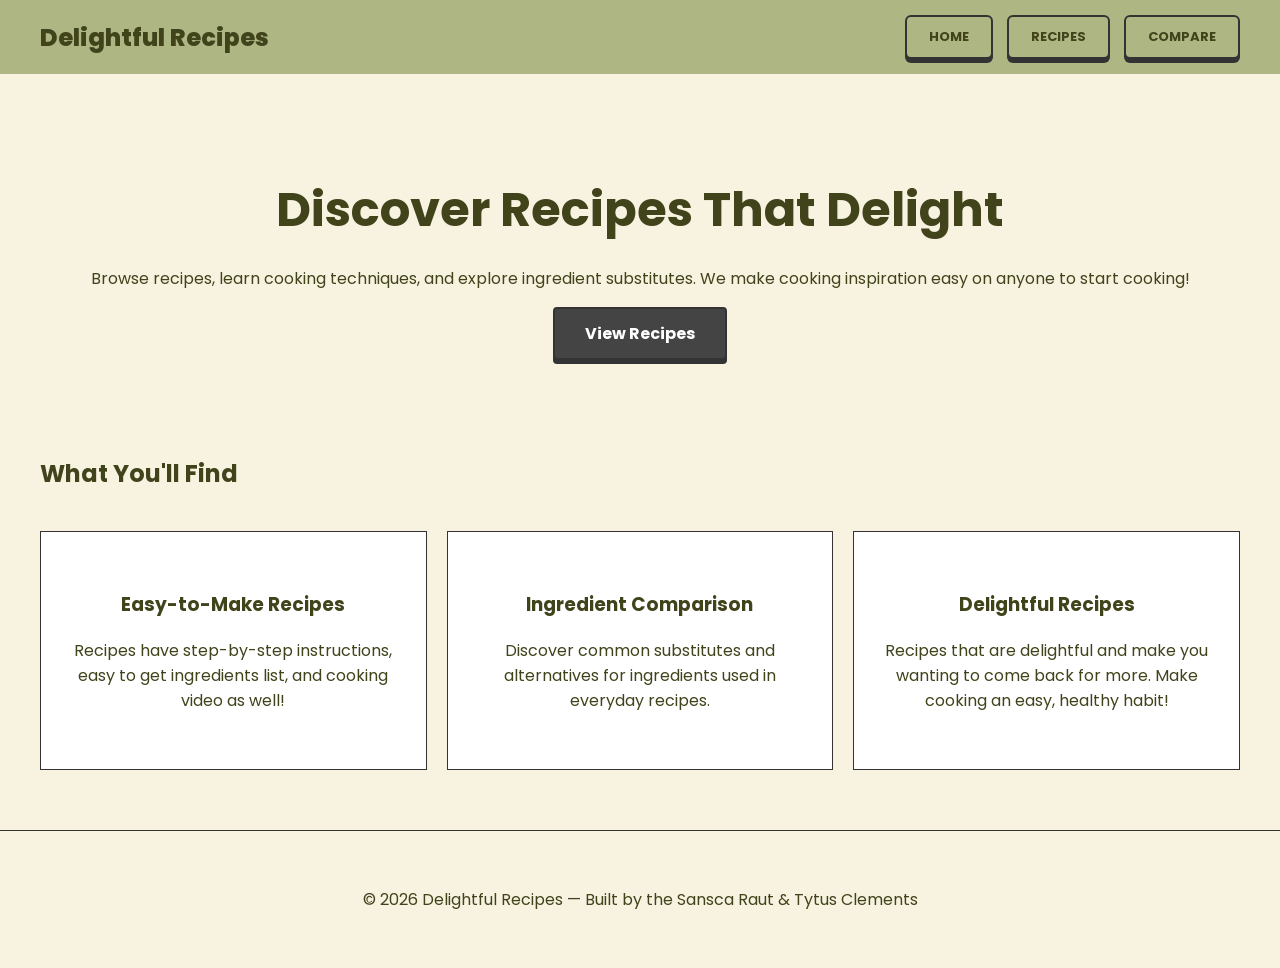
<file: index.html>
<!doctype html>
<html lang="en">
<head>
  <meta charset="utf-8">
  <meta name="viewport" content="width=device-width, initial-scale=1">
  <title>Delightful Recipes — Home</title>
  <link rel="stylesheet" href="styles.css">
  <link href="https://fonts.googleapis.com/css2?family=Poppins:ital,wght@0,100;0,200;0,300;0,400;0,500;0,600;0,700;0,800;0,900;1,100;1,200;1,300;1,400;1,500;1,600;1,700;1,800;1,900&display=swap" rel="stylesheet">
</head>
  
<body>
<header class="site-header" >
  <div class="container header-inner">

    <a class="brand" href="index.html">Delightful Recipes</a>

    <nav class="main-nav" aria-label="Main Navigation">
        <a href="index.html" aria-current="page">Home</a>
        <a href="recipes.html">Recipes</a>
        <a href="compare.html">Compare</a>
    </nav>

  </div>
</header>
<main id="main" class="container">

  <section class="hero" aria-labelledby="hero-heading">

    <h1 id="hero-heading">Discover Recipes That Delight</h1>

    <p class="lead">
      Browse recipes, learn cooking techniques, and explore ingredient substitutes.
      We make cooking inspiration easy on anyone to start cooking!
    </p>

    <p>
      <a class="btn primary" href="recipes.html">View Recipes</a>
    </p>

  </section>
  <section class="features" aria-labelledby="features-heading">

    <h2 id="features-heading">What You'll Find</h2>

    <ul class="feature-grid">

      <li class="card">
        <h3>Easy-to-Make Recipes</h3>
        <p>
          Recipes have step-by-step instructions, easy to get ingredients list, and cooking video as well!
        </p>
      </li>

      <li class="card">
        <h3>Ingredient Comparison</h3>
        <p>
          Discover common substitutes and alternatives for ingredients
          used in everyday recipes.
        </p>
      </li>

      <li class="card">
        <h3>Delightful Recipes</h3>
        <p>
          Recipes that are delightful and make you wanting to come back for more.
          Make cooking an easy, healthy habit!
        </p>
      </li>

    </ul>
  </section>
</main>
<footer class="site-footer">
  <div class="container">
    <p>© 2026 Delightful Recipes — Built by the Sansca Raut & Tytus Clements</p>
  </div>
</footer>

</body>
</html>
</file>
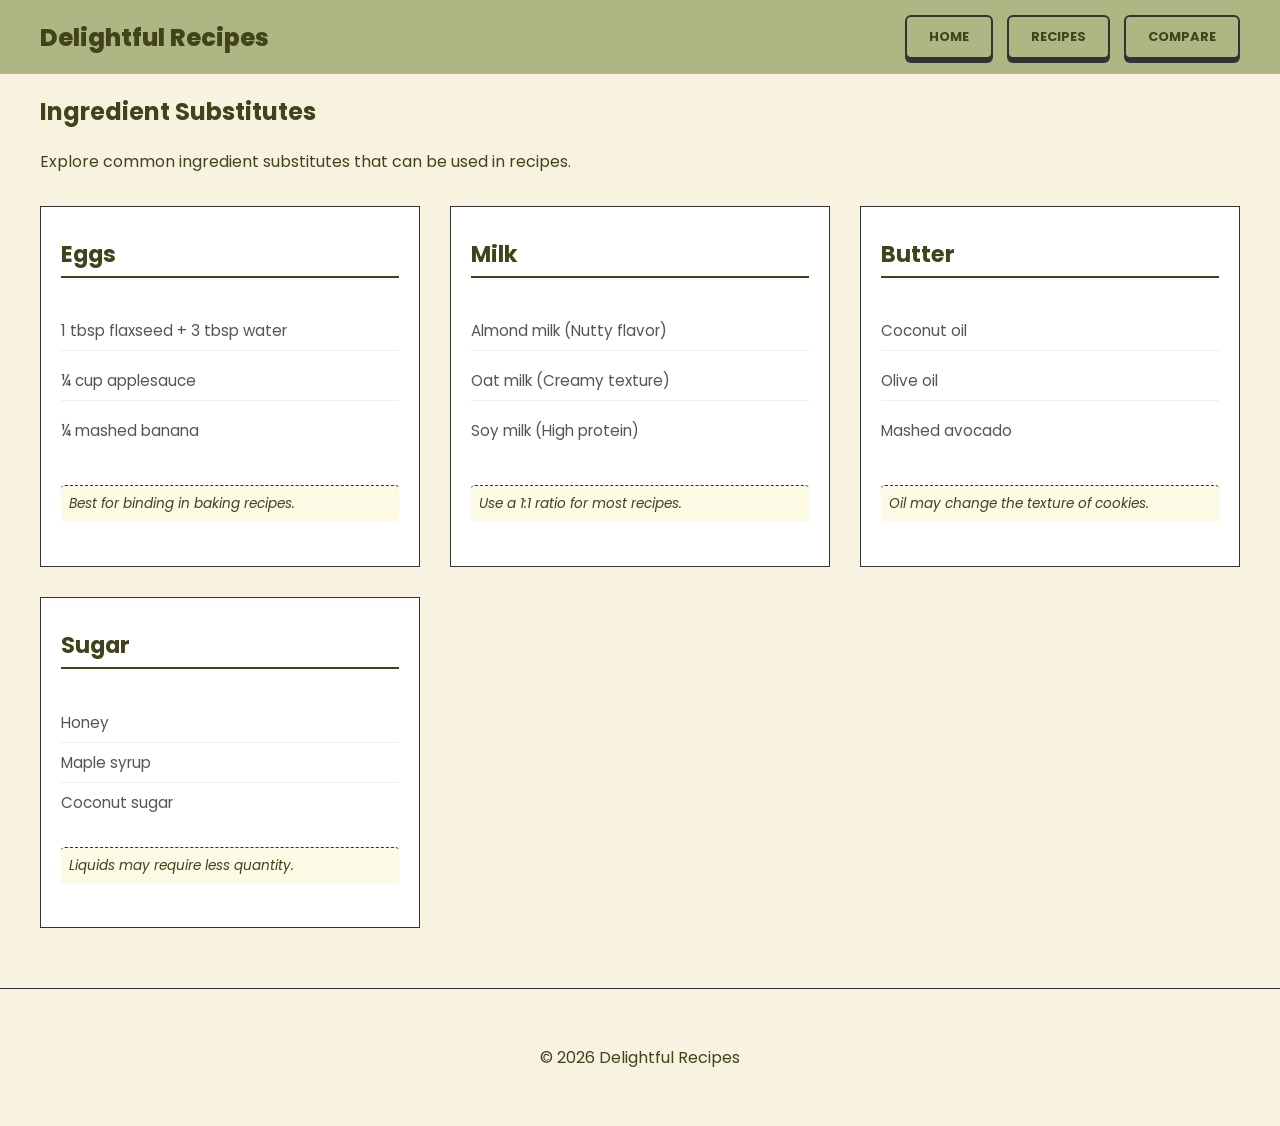
<file: compare.html>
<!doctype html>
<html lang="en">
<head>
  <meta charset="utf-8">
  <meta name="viewport" content="width=device-width, initial-scale=1">
  <title>Delightful Recipes — Compare Ingredients</title>
  <link rel="stylesheet" href="styles.css">
  <link href="https://fonts.googleapis.com/css2?family=Poppins:ital,wght@0,100;0,200;0,300;0,400;0,500;0,600;0,700;0,800;0,900;1,100;1,200;1,300;1,400;1,500;1,600;1,700;1,800;1,900&display=swap" rel="stylesheet">
</head>

<body>

<header class="site-header">
  <div class="container header-inner">

    <a class="brand" href="index.html">Delightful Recipes</a>

    <nav class="main-nav" aria-label="Main Navigation">
      <a href="index.html">Home</a>
      <a href="recipes.html">Recipes</a>
      <a href="compare.html" aria-current="page">Compare</a>
    </nav>

  </div>
</header>

<main id="main" class="container">

<section aria-labelledby="compare-heading">

<h1 id="compare-heading">Ingredient Substitutes</h1>

<p class="lead">
Explore common ingredient substitutes that can be used in recipes.
</p>

<div class="compare-grid">

    <article class="card ingredient-eggs">
      <h2>Eggs</h2>
      <ul class="substitute-list">
        <li>1 tbsp flaxseed + 3 tbsp water</li>
        <li>¼ cup applesauce</li>
        <li>¼ mashed banana</li>
      </ul>
      <p class="note">Best for binding in baking recipes.</p>
    </article>

    <article class="card ingredient-dairy">
      <h2>Milk</h2>
      <ul class="substitute-list">
        <li>Almond milk (Nutty flavor)</li>
        <li>Oat milk (Creamy texture)</li>
        <li>Soy milk (High protein)</li>
      </ul>
      <p class="note">Use a 1:1 ratio for most recipes.</p>
    </article>

  <article class="card ingredient-fats">
      <h2>Butter</h2>
      <ul class="substitute-list">
        <li>Coconut oil</li>
        <li>Olive oil</li>
        <li>Mashed avocado</li>
      </ul>
      <p class="note">Oil may change the texture of cookies.</p>
    </article>

  <article class="card ingredient-sugar">
    <h2>Sugar</h2>
    <ul>
      <li>Honey</li>
      <li>Maple syrup</li>
      <li>Coconut sugar</li>
    </ul>
    <p class="note">Liquids may require less quantity.</p>
  </article>

</div>
</section>
</main>

<footer class="site-footer">
  <div class="container">
    <p>© 2026 Delightful Recipes </p>
  </div>
</footer>

</body>
</html>
</file>
<file: styles.css>
:root {
    --accent: #41431B;
    --border: #333333;
    --bg-color: #F8F3E1;
    --card-bg: #ffffff;
    --text-primary: #41431B;
    --text-secondary: #555555;
    --transition-smooth: all 0.3s ease;
}

body { 
    background-color: var(--bg-color); 
    color: var(--text-primary);
    font-family: 'Poppins', sans-serif;
    margin: 0;
    padding: 0;
}

.container {
    max-width: 1200px;
    margin: 0 auto;
    padding: 0 20px;
}

/* ---  Header & Navigation --- */
.site-header {
    background-color: #AEB784; 
    padding: 15px 0;
}

.header-inner {
    display: flex;
    justify-content: space-between;
    align-items: center;
}

.brand {
    font-size: 24px;
    text-decoration: none;
    color: var(--accent);
    font-weight: 800;
    animation: logoEntrance 1.2s cubic-bezier(0.34, 1.56, 0.64, 1) forwards; [cite: 16]
}

.main-nav a {
    color: var(--accent);
    font-weight: 600;
    font-size: 13px;
    text-transform: uppercase;
    text-decoration: none;
    background-color: var(--bg-color); 
    padding: 10px 20px;
    border-radius: 4px; 
    margin-left: 10px;
    display: inline-block;
    transition: var(--transition-smooth);
}

.main-nav a:hover {
    background-color: var(--accent);
    color: var(--bg-color); 
}

/* --- Hero Section  --- */
.hero {
    text-align: center;
    padding: 60px 0;
}

.hero h1 {
    font-size: 3rem;
    margin-bottom: 20px;
}

.btn.primary {
    background-color: #444;
    color: white;
    padding: 12px 30px;
    border-radius: 4px;
    text-decoration: none;
    display: inline-block;
}

/* -- Filter ---*/ 
.filter-input {
    display: none;
}


.btn, .main-nav a {
    display: inline-block;
    padding: 10px 22px;
    background-color: #AEB784; 
    color: #41431B; 
    text-decoration: none;
    font-weight: 700;
    border: 2px solid #333;
    border-radius: 6px;
    cursor: pointer;
    
    
    box-shadow: 0 4px 0 #333; 
    transition: all 0.1s ease; 
    position: relative;
    top: 0;
}


.btn:hover, .main-nav a:hover {
    background-color: #BDC696;
    transform: translateY(-1px);
    box-shadow: 0 5px 0 #333;
}


.btn:active, .main-nav a:active,
#tag-vegan:checked ~ .toolbar [for="tag-vegan"],
#tag-dessert:checked ~ .toolbar [for="tag-dessert"],
#tag-quick:checked ~ .toolbar [for="tag-quick"] {
    top: 3px; 
    box-shadow: 0 1px 0 #333; 
    background-color: var(--accent);
    color: var(--bg-color);
}


#tag-vegan:checked ~ #recipe-grid .recipe-card,
#tag-dessert:checked ~ #recipe-grid .recipe-card,
#tag-quick:checked ~ #recipe-grid .recipe-card {
    display: none;
}


#tag-vegan:checked ~ #recipe-grid .recipe-card.vegan,
#tag-dessert:checked ~ #recipe-grid .recipe-card.dessert,
#tag-quick:checked ~ #recipe-grid .recipe-card.quick {
    display: block;
    animation: cardFadeIn 0.5s ease-out forwards;
}


/* --- 3-Column Grid  --- */
.feature-grid, 
.grid, 
.compare-grid {
    display: grid;
    grid-template-columns: repeat(3, 1fr); /* 3 columns as per wireframes */
    gap: 20px;
    list-style: none;
    padding: 0;
    margin-top: 40px;
}

.card, .recipe-card {
    background: var(--card-bg);
    border: 1px solid var(--border);
    padding: 40px 20px;
    text-align: center;
    transition: transform 0.3s ease; /* [cite: 14, 15] */
}


.card:hover, .recipe-card:hover {
    transform: scale(1.03) rotate(-1deg);
    box-shadow: 0 10px 20px rgba(0,0,0,0.1);
}

.recipe-card img {
    max-width: 100%;
    height: auto;
    margin-bottom: 15px;
}


.substitute-list {
    list-style: "→ "; 
    padding-left: 20px;
    color: var(--text-secondary);
}

.substitute-list li {
    margin-bottom: 10px;
}

.note {
    font-size: 0.85rem;
    font-style: italic;
    color: var(--accent);
    border-top: 1px dashed var(--border);
    padding-top: 10px;
    margin-top: 15px;
}

/* ---  Recipe Styles --- */
.recipe-detail {
    max-width: 800px;
    margin: 40px auto;
}

.recipe-image {
    width: 100%;
    height: auto;
    border-radius: 8px;
    margin: 20px 0;
}

/* --- Footer  --- */
.site-footer {
    margin-top: 60px;
    border-top: 1px solid var(--border);
    padding: 40px 0;
    text-align: center;
}

/* --- Animations [cite: 16] --- */
@keyframes logoEntrance {
    0% { transform: scale(0.8) rotate(-10deg); opacity: 0; filter: blur(5px); }
    100% { transform: scale(1) rotate(0deg); opacity: 1; filter: blur(0); }
}

/* Responsive adjustment for Mobile */
@media (max-width: 900px) {
    .feature-grid, .grid, .compare-grid {
        grid-template-columns: 1fr;
    }
}

/* Toolbar & Search --- */

.toolbar {
    display: flex;
    flex-wrap: wrap;
    align-items: center;
    gap: 20px;
    margin: 30px 0;
    padding-bottom: 20px;
    border-bottom: 1px solid var(--border);
}

.toolbar h1 {
    margin: 0;
    flex-basis: 100%; 
}

.search input[type="search"] {
    padding: 10px 15px;
    border: 1px solid var(--border);
    border-radius: 4px;
    background-color: var(--card-bg);
    color: var(--text-primary);
    font-family: 'Poppins', sans-serif;
    width: 250px;
    transition: var(--transition-smooth);
}

.search input[type="search"]:focus {
    outline: none;
    border-color: #AEB784;
    box-shadow: 0 0 5px rgba(174, 183, 132, 0.5);
}

.toolbar label {
    display: inline;
    margin: 0;
    font-weight: 400;
}

#filter-select {
    padding: 8px 12px;
    border: 1px solid var(--border);
    border-radius: 4px;
    background-color: var(--card-bg);
    color: var(--text-primary);
    cursor: pointer;
}


.compare-grid {
    display: grid;
    grid-template-columns: repeat(3, 1fr); /* [cite: 10] */
    gap: 30px;
    margin-top: 2rem;
}

.compare-grid .card {
    background: var(--card-bg);
    border: 1px solid var(--border);
    padding: 30px 20px;
    text-align: left; /* Align text left for ingredient lists */
    display: flex;
    flex-direction: column;
    min-height: 250px;
    transition: var(--transition-smooth); /* [cite: 14] */
}


.compare-grid ul {
    list-style: none;
    padding: 0;
    margin: 15px 0;
    flex-grow: 1;
}

.compare-grid li {
    padding: 8px 0;
    border-bottom: 1px solid #eee;
    font-size: 0.95rem;
    color: var(--text-secondary);
}

.compare-grid li:last-child {
    border-bottom: none;
}


.compare-grid h2 {
    font-size: 1.4rem;
    color: var(--accent);
    margin-top: 0;
    border-bottom: 2px solid var(--accent);
    display: inline-block;
    padding-bottom: 5px;
}


.note {
    font-size: 0.85rem;
    font-style: italic;
    background: #fdfae6;
    padding: 8px;
    border-radius: 4px;
    margin-top: 10px;
}


}

iframe {
  width: 100%;
  max-width: 700px;
  height: 400px;
  border-radius: 8px;
  margin-top: 15px;
}
</file>
